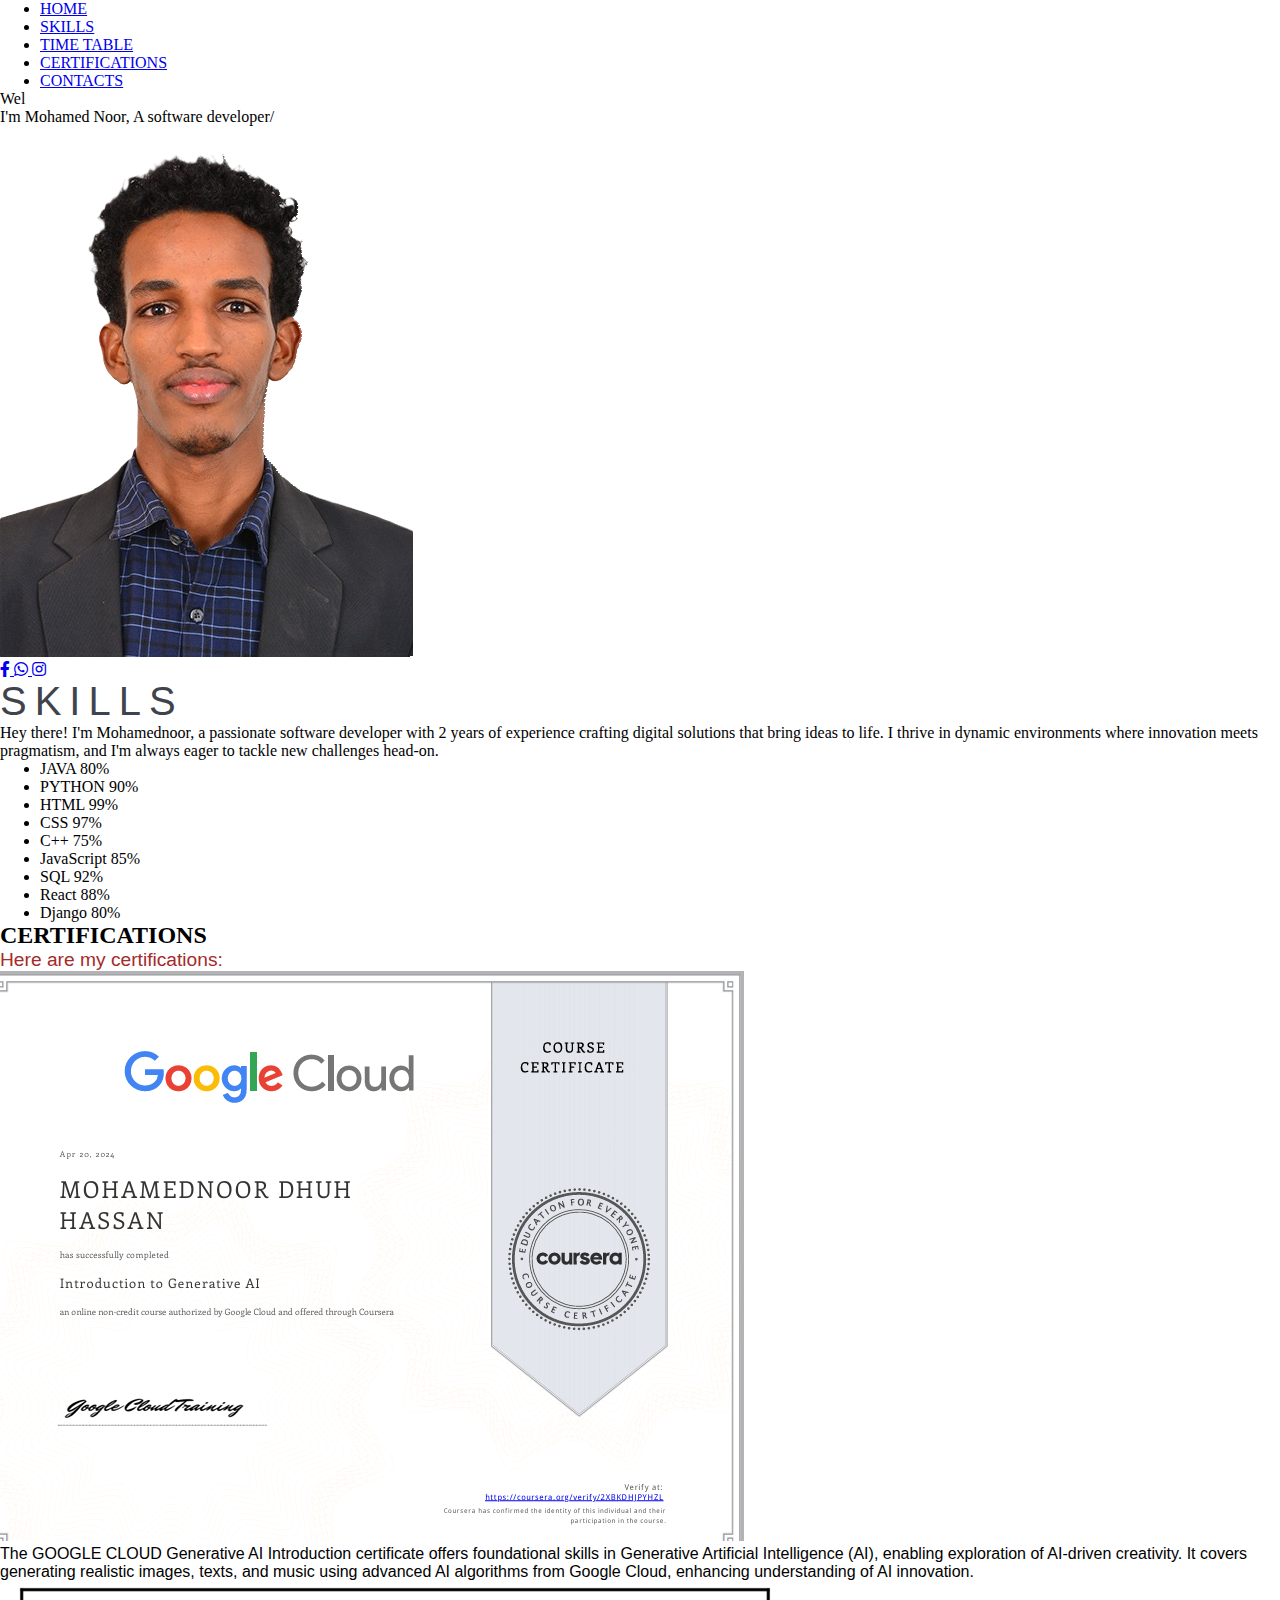
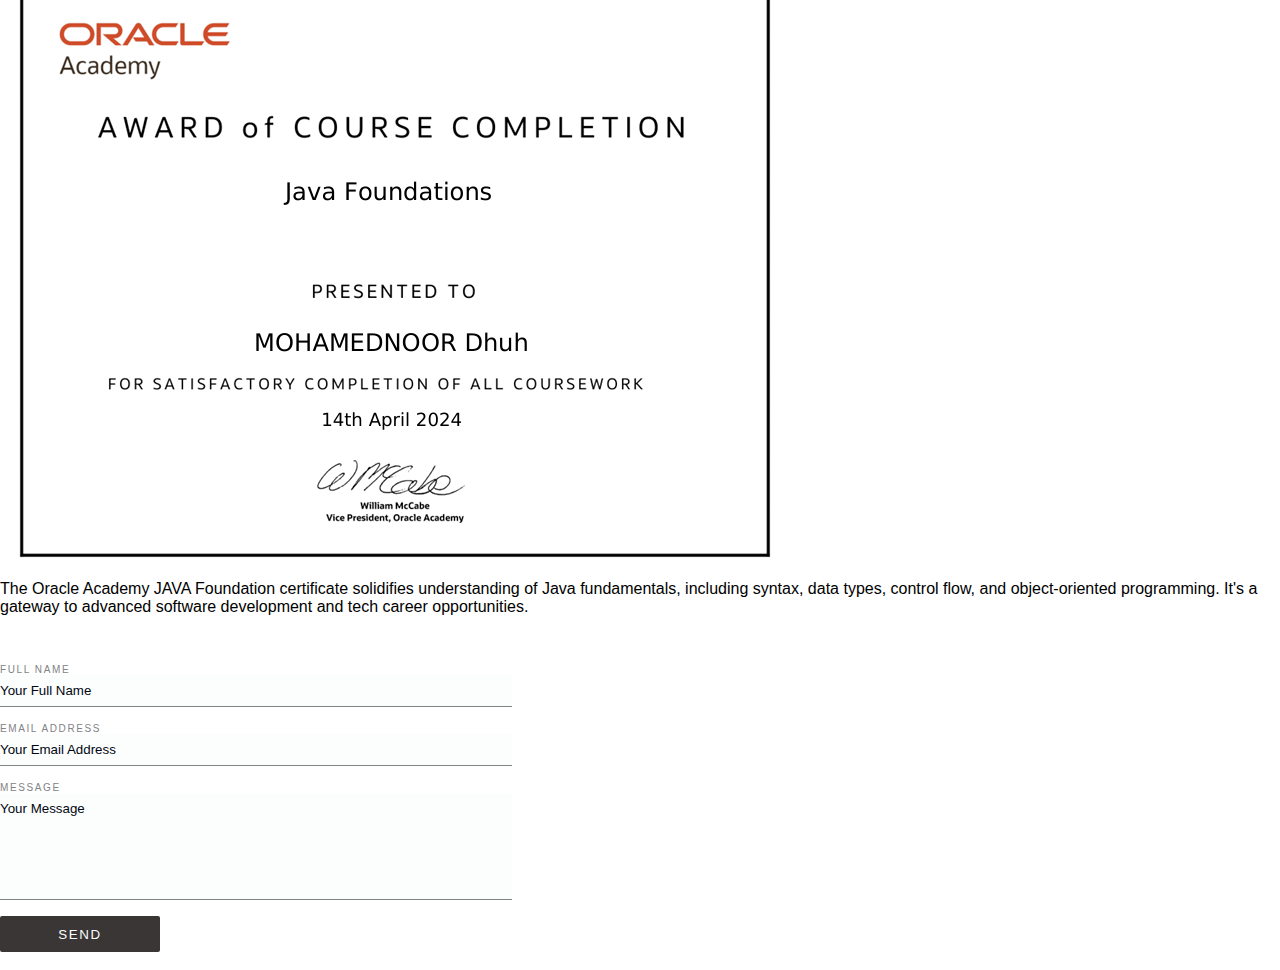
<file: index.html>
<!DOCTYPE html>
<html lang="en">
  <head>
    <meta charset="UTF-8" />
    <meta name="viewport" content="width=device-width, initial-scale=1.0" />
    <title>portfolio</title>
    <link rel="stylesheet" href="https://cdnjs.cloudflare.com/ajax/libs/font-awesome/5.15.3/css/all.min.css" />
    
    <link rel="stylesheet" href="styles.css " />
    <link rel="stylesheet" href="contact.css">
    
  </head>

  <body>
    <div>
      <nav >
        <ul class="navigation-menu">
          <li><a href="#home" class="nav-link">HOME</a></li>
          <li><a href="#skillsSection" class="nav-link">SKILLS</a></li>

          
          <li><a href="timetable.html" class="nav-link">TIME TABLE</a></li>
          <li>
            <a href="#PROJECTSsection" class="nav-link">CERTIFICATIONS</a>

          </li>
          <li><a href="#Contacts" class="nav-link">CONTACTS</a></li>
        </ul>
      </nav>
    </div>
<div id="home">
  <div class="portfolio-welcome" id="welcomeText"></div>
  <script>
    const welcomeText = document.getElementById("welcomeText");
    const text = " Welcome To My AcademicPortfolio";
    let index = 0;

    function revealText() {
      if (index < text.length) {
        welcomeText.textContent += text.charAt(index);
        index++;
        setTimeout(revealText, 200);
      } else {
        // Reset the index and clear the text content after a short delay
        setTimeout(() => {
          index = 0;
          welcomeText.textContent = "";
          revealText();
        }, 2000); // Adjust the delay as needed
      }
    }

    revealText();
  </script>
    <div class="heading">
      <div class="title">I'm Mohamed Noor, A software developer/</div>
      <img class="pic1" src="images/noorani.png" />
      <div class="social-buttons">
        <a href="https://www.facebook.com/your-facebook-url" target="_blank" class="social-button facebook">
          <i class="fab fa-facebook-f"></i>
        </a>
        <a href="https://api.whatsapp.com/send?phone=your-phone-number" target="_blank" class="social-button whatsapp">
          <i class="fab fa-whatsapp"></i>
        </a>
        <a href="https://www.instagram.com/your-instagram-url" target="_blank" class="social-button instagram">
          <i class="fab fa-instagram"></i>
        </a>
      </div>
    </div>
    
</div>

    
    
   

    <!-- SKILLS SECTIONS-->

    <section id="skillsSection">
      <div class="skills-all">
        <h1>SKILLS</h1>
        <div class="skills-bio">
          Hey there! I'm Mohamednoor, a passionate software developer with 2
          years of experience crafting digital solutions that bring ideas to
          life. I thrive in dynamic environments where innovation meets
          pragmatism, and I'm always eager to tackle new challenges head-on.
        </div>
        <ul class="skills">
          <li class="skills-listed">
            JAVA <span class="percentage">80%</span>
          </li>
          <li class="skills-listed">
            PYTHON <span class="percentage">90%</span>
          </li>
          <li class="skills-listed">
            HTML <span class="percentage">99%</span>
          </li>
          <li class="skills-listed">CSS <span class="percentage">97%</span></li>
          <li class="skills-listed">C++ <span class="percentage">75%</span></li>
          <li class="skills-listed">
            JavaScript <span class="percentage">85%</span>
          </li>
          <li class="skills-listed">SQL <span class="percentage">92%</span></li>
          <li class="skills-listed">
            React <span class="percentage">88%</span>
          </li>
          <li class="skills-listed">
           Django <span class="percentage">80%</span>
          </li>
        </ul>
      </div>
    

    <!-- Project section-->

    <!--CERTIFICATIONS-->

    <section id="PROJECTSsection">
      <h2>CERTIFICATIONS</h2>
      <p style="color: brown; font-size: larger">Here are my certifications:</p>
      <div class="certificates">
        <div class="certificate">
          <img
            src="images/Screenshot 2024-05-07 203102.png"
            alt="Certificate 1"
          />
          <p>
            The GOOGLE CLOUD Generative AI Introduction certificate offers
            foundational skills in Generative Artificial Intelligence (AI),
            enabling exploration of AI-driven creativity. It covers generating
            realistic images, texts, and music using advanced AI algorithms from
            Google Cloud, enhancing understanding of AI innovation.
          </p>
        </div>
        <div class="certificate">
          <img
            src="images/Screenshot 2024-05-07 203137.png"
            alt="Certificate 2"
          />
          <p>
            The Oracle Academy JAVA Foundation certificate solidifies
            understanding of Java fundamentals, including syntax, data types,
            control flow, and object-oriented programming. It's a gateway to
            advanced software development and tech career opportunities.
          </p>
        </div>
      </div>
    </section>
    <!-- Responsive Contact Page with Dark Mode and Form Validation (vanilla JS).

*Designed & built for desktop and tablets with viewport width >= 720px and in landscape orientation.  -->

<form id="contact-form" method="post" action="https://formspree.io/your_email_here">
  <label for="name">Full name</label>
  <input
    type="text"
    id="name"
    name="name"
    placeholder="Your Full Name"
    required
  />
  <label for="email">Email Address</label>
  <input
    type="email"
    id="email"
    name="email"
    placeholder="Your Email Address"
    required
  />
  <label for="message">Message</label>
  <textarea
    rows="6"
    placeholder="Your Message"
    id="message"
    name="message"
    required
  ></textarea>
  <button type="submit" id="submit" name="submit">Send</button>
</form>

    <div id="error"></div>
    <div id="success-msg"></div>
 
</div>
<script>
  const toggleSwitch = document.querySelector(
    '.theme-switch input[type="checkbox"]'
  );

  function switchTheme(e) {
    if (e.target.checked) {
      document.documentElement.setAttribute("data-theme", "dark");
    } else {
      document.documentElement.setAttribute("data-theme", "light");
    }
  }

  toggleSwitch.addEventListener("change", switchTheme, false);

  const name = document.getElementById("name");
  const email = document.getElementById("email");
  const message = document.getElementById("message");
  const contactForm = document.getElementById("contact-form");
  const errorElement = document.getElementById("error");
  const successMsg = document.getElementById("success-msg");
  const submitBtn = document.getElementById("submit");

  const validate = (e) => {
    e.preventDefault();

    if (name.value.length < 3) {
      errorElement.innerHTML =
        "Your name should be at least 3 characters long.";
      return false;
    }

    if (!(email.value.includes(".") && email.value.includes("@"))) {
      errorElement.innerHTML = "Please enter a valid email address.";
      return false;
    }

    if (!emailIsValid(email.value)) {
      errorElement.innerHTML = "Please enter a valid email address.";
      return false;
    }

    if (message.value.length < 15) {
      errorElement.innerHTML = "Please write a longer message.";
      return false;
    }

    errorElement.innerHTML = "";
    successMsg.innerHTML =
      "Thank you! I will get back to you as soon as possible.";

    e.preventDefault();
    setTimeout(function () {
      successMsg.innerHTML = "";
      document.getElementById("contact-form").reset();
    }, 6000);

    return true;
  };

  const emailIsValid = (email) => {
    return /^[^\s@]+@[^\s@]+\.[^\s@]+$/.test(email);
  };

  submitBtn.addEventListener("click", validate);
</script>

<!-- Image credit: Oliver Sjöström https://www.pexels.com/photo/body-of-water-near-green-mountain-931018/  -->

  </body>
</html>
</file>
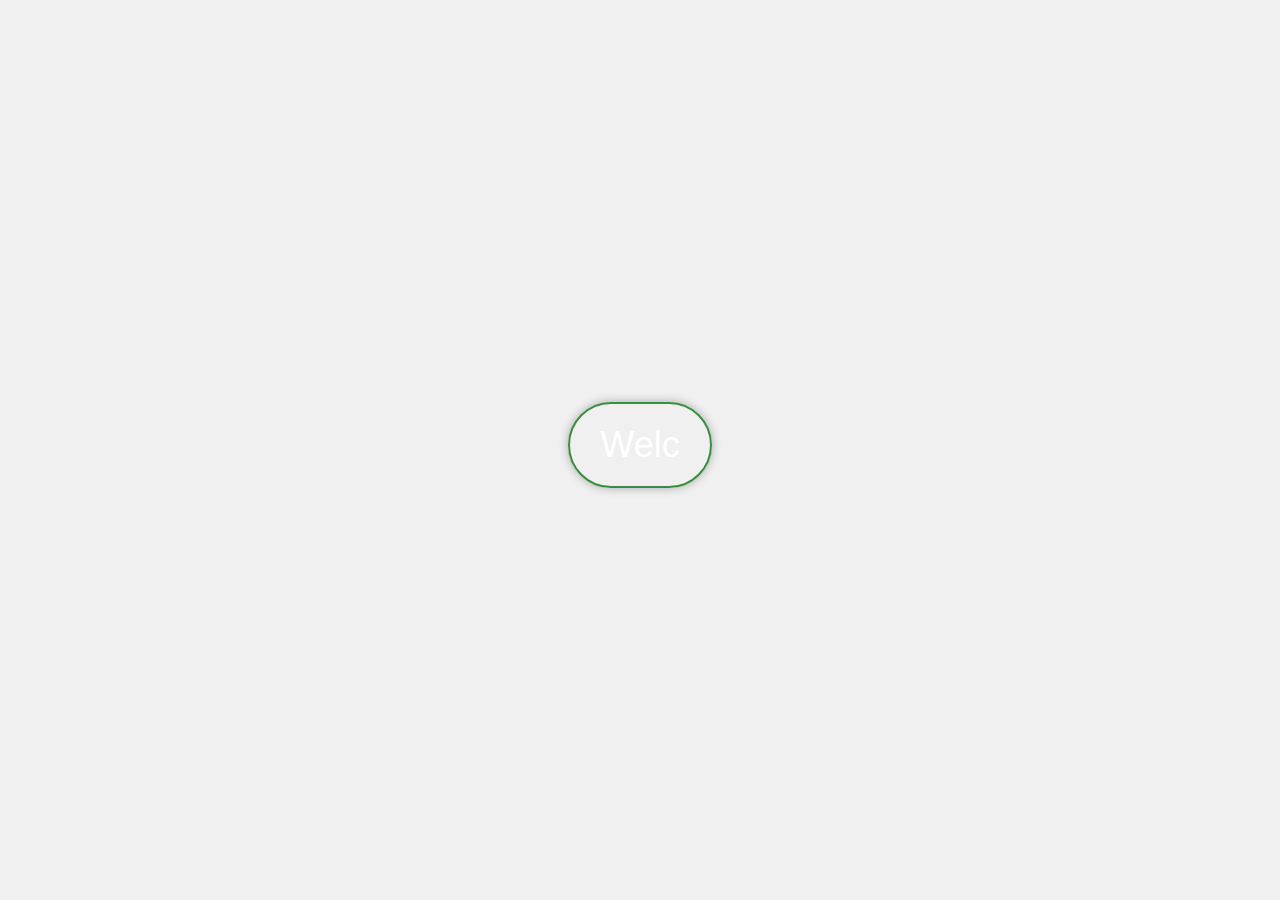
<file: portfoliologo.html>
<!DOCTYPE html>
<html lang="en">
  <head>
    <meta charset="UTF-8" />
    <meta name="viewport" content="width=device-width, initial-scale=1.0" />
    <title>Portfolio Logo</title>
    <style>
      body {
        background-color: #f0f0f0;
        font-family: "Segoe UI", Tahoma, Geneva, Verdana, sans-serif;
        display: flex;
        justify-content: center;
        align-items: center;
        height: 100vh;
        margin: 0;
      }

      .portfolio-welcome {
        margin-top: 20px;
        margin-bottom: 30px;
        font-size: 36px;
        color: #fff;

        display: flex;
        justify-content: center;
        align-items: center;
        border-radius: 60px;
        padding: 20px 30px;
        border: 2px solid #388e3c;
        box-shadow: 0 0 10px rgba(0, 0, 0, 0.3);
        white-space: nowrap;
        overflow: hidden;
        animation: glowing 2s infinite;
      }

      @keyframes glowing {
        0% {
          box-shadow: 0 0 10px rgba(0, 0, 0, 0.3);
        }
        50% {
          box-shadow: 0 0 20px rgba(76, 175, 80, 0.8);
        }
        100% {
          box-shadow: 0 0 10px rgba(0, 0, 0, 0.3);
        }
      }
    </style>
  </head>
  <body>
    <div class="portfolio-welcome" id="welcomeText"></div>
    <script>
      const welcomeText = document.getElementById("welcomeText");
      const text = "Welcome To My Portfolio";
      let index = 0;

      function revealText() {
        if (index < text.length) {
          welcomeText.textContent += text.charAt(index);
          index++;
          setTimeout(revealText, 200); // Adjust the delay as needed
        }
      }

      revealText();
    </script>
  </body>
</html>
</file>
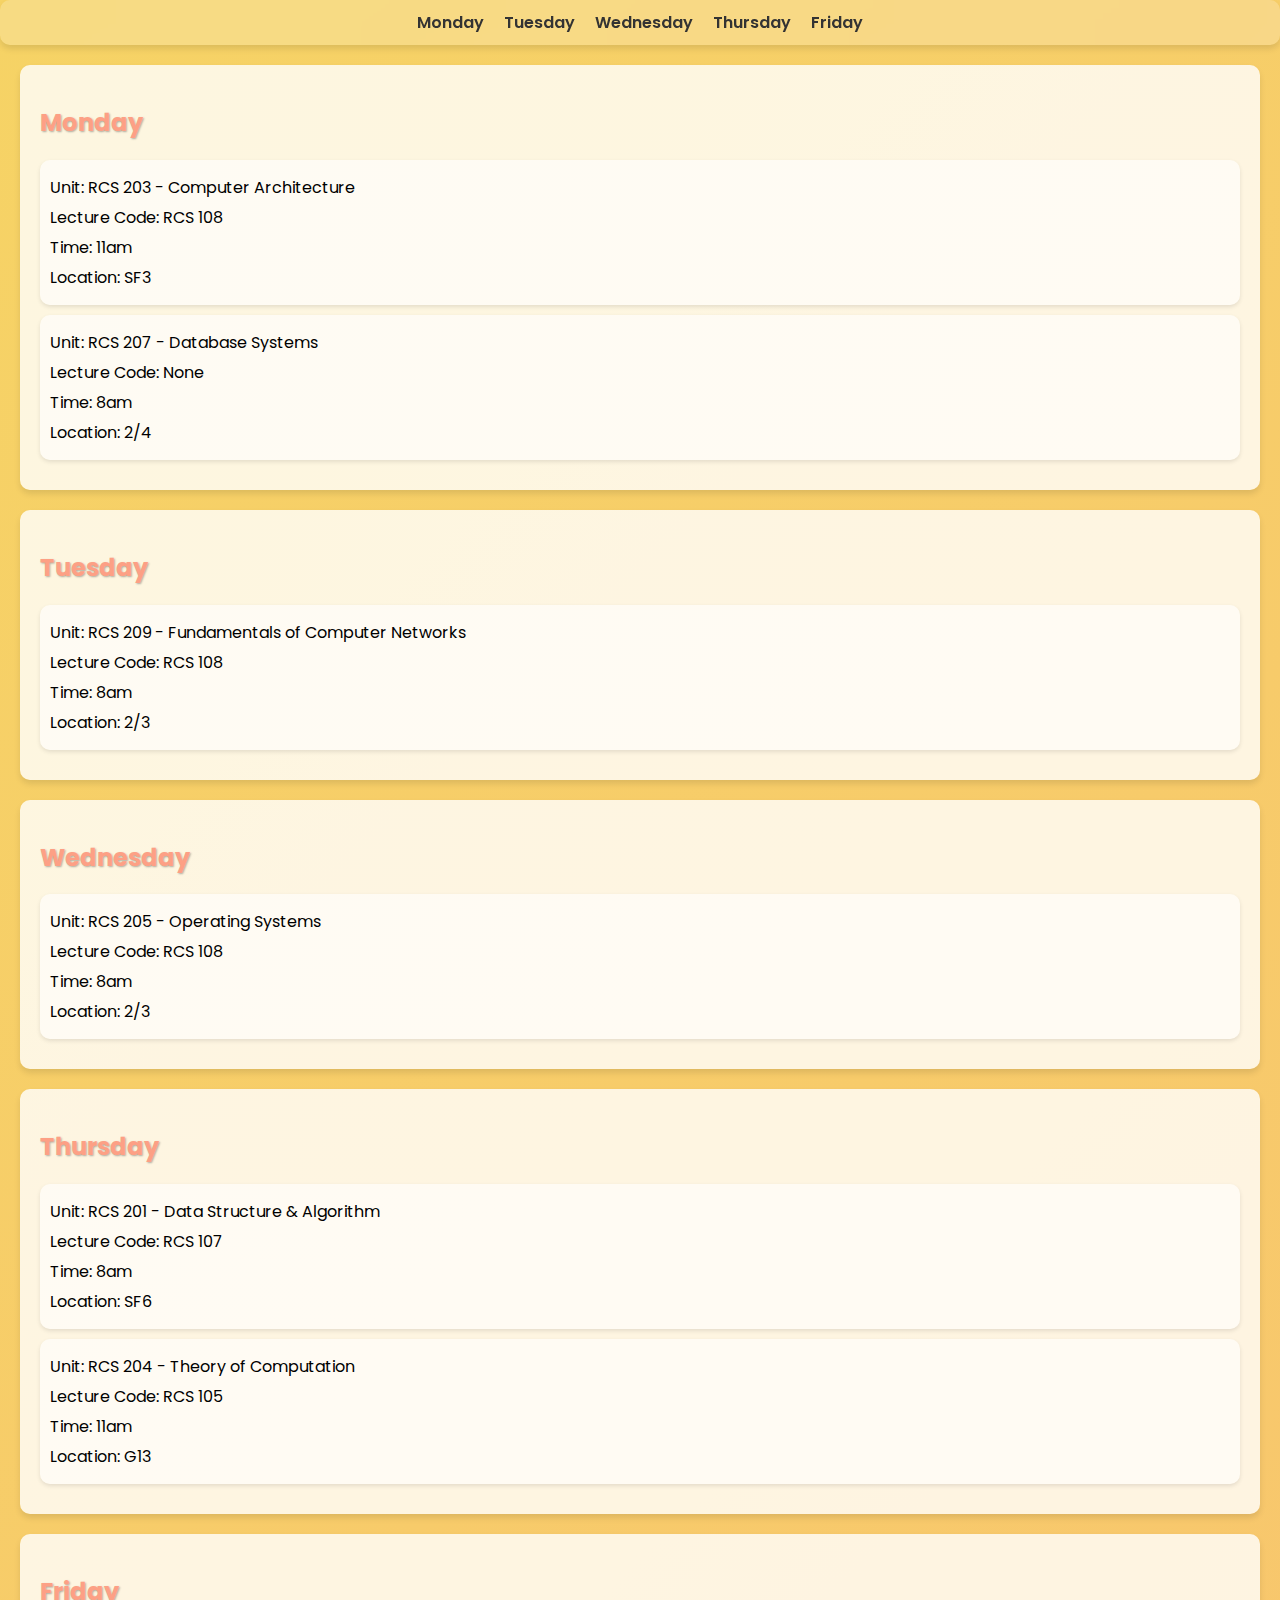
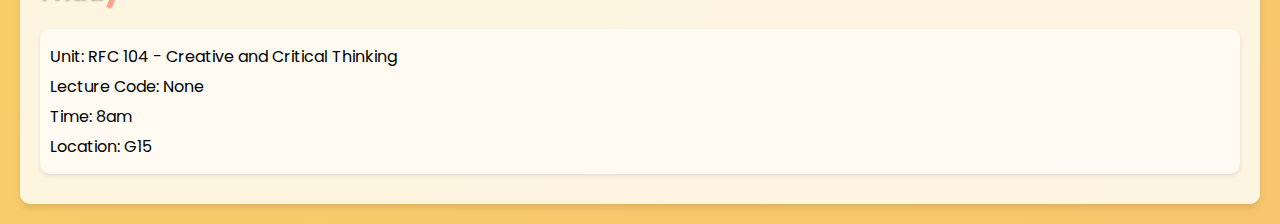
<file: timetable.html>
<!DOCTYPE html>
<html lang="en">
  <head>
    <meta charset="UTF-8" />
    <meta name="viewport" content="width=device-width, initial-scale=1.0" />
    <title>Document</title>
    <link rel="stylesheet" href="stylesT.css" />
  </head>
  <body>
    <div class="body">
      <nav>
        <ul class="nav-links">
          <li><a href="#Monday" class="nav-link">Monday</a></li>
          <li><a href="#Tuesday" class="nav-link">Tuesday</a></li>
          <li><a href="#Wednesday" class="nav-link">Wednesday</a></li>
          <li><a href="#Thursday" class="nav-link">Thursday</a></li>
          <li><a href="#Friday" class="nav-link">Friday</a></li>
        </ul>
      </nav>

      <section id="Monday" class="day-section">
        <h2>Monday</h2>
        <div class="lecture">
          <p>Unit: RCS 203 - Computer Architecture</p>
          <p>Lecture Code: RCS 108</p>
          <p>Time: 11am</p>
          <p>Location: SF3</p>
        </div>
        <div class="lecture">
          <p>Unit: RCS 207 - Database Systems</p>
          <p>Lecture Code: None</p>
          <p>Time: 8am</p>
          <p>Location: 2/4</p>
        </div>
      </section>

      <section id="Tuesday" class="day-section">
        <h2>Tuesday</h2>
        <div class="lecture">
          <p>Unit: RCS 209 - Fundamentals of Computer Networks</p>
          <p>Lecture Code: RCS 108</p>
          <p>Time: 8am</p>
          <p>Location: 2/3</p>
        </div>
        <!-- Add more lectures for Tuesday as needed -->
      </section>

      <section id="Wednesday" class="day-section">
        <h2>Wednesday</h2>
        <div class="lecture">
          <p>Unit: RCS 205 - Operating Systems</p>
          <p>Lecture Code: RCS 108</p>
          <p>Time: 8am</p>
          <p>Location: 2/3</p>
        </div>
        <!-- Add more lectures for Wednesday as needed -->
      </section>

      <section id="Thursday" class="day-section">
        <h2>Thursday</h2>
        <div class="lecture">
          <p>Unit: RCS 201 - Data Structure & Algorithm</p>
          <p>Lecture Code: RCS 107</p>
          <p>Time: 8am</p>
          <p>Location: SF6</p>
        </div>
        <div class="lecture">
          <p>Unit: RCS 204 - Theory of Computation</p>
          <p>Lecture Code: RCS 105</p>
          <p>Time: 11am</p>
          <p>Location: G13</p>
        </div>
        <!-- Add more lectures for Thursday as needed -->
      </section>

      <section id="Friday" class="day-section">
        <h2>Friday</h2>
        <div class="lecture">
          <p>Unit: RFC 104 - Creative and Critical Thinking</p>
          <p>Lecture Code: None</p>
          <p>Time: 8am</p>
          <p>Location: G15</p>
        </div>
      </section>
    </div>
  </body>
</html>
</file>
<file: styles.css>
/* Styles for mobile devices */
@media only screen and (max-width: 768px) {
  .social-buttons {
    display: flex;
    justify-content: center;
    margin-top: 20px;
  }

  .social-button {
    display: inline-flex;
    align-items: center;
    justify-content: center;
    width: 40px;
    height: 40px;
    background-color: #333;
    color: #fff;
    border-radius: 50%;
    margin: 0 10px;
    text-decoration: none;
    transition: background-color 0.3s ease;
  }

  .social-button:hover {
    background-color: #555;
  }

  .social-button i {
    font-size: 20px;
  }

  .facebook {
    background-color: #3b5998;
  }

  .whatsapp {
    background-color: #25d366;
  }

  .instagram {
    background-color: #e4405f;
  }

  body {
    background-color: rgb(76, 102, 117);
    left: 2000px;
  }
  .heading {
    background-color: #b49595;
    margin-top: 20px;
    display: flex;
    text-align: center;
    align-items: center;
    flex-direction: column;
    flex-wrap: wrap;
  }

  .title {
    font-size: 24px;
    font-weight: bold;
    color: #000;
    padding: 10px;
    border-radius: 10px;
    box-shadow: 0 0 10px rgba(0, 0, 0, 0.2);
    display: flex;
    justify-content: center;
    align-items: center;
    flex-direction: column;
    flex-wrap: wrap;
  }

  .pic1 {
    width: 200px;
    border-radius: 20%;
  }

  .portfolio-welcome {
    margin: 20px auto 30px;
    margin-top: 20px;
    margin-bottom: 30px;
    font-size: 36px;
    color: #25529b;
    background-color: #3ebe43;
    display: flex;

    justify-content: center;
    align-items: center;
    border-radius: 60px;
    padding: 20px 30px;

    border: 2px solid #388e3c;
    box-shadow: 0 0 10px rgba(0, 0, 0, 0.3);
    white-space: nowrap;
    overflow: hidden;
    animation: glowing 2s infinite;
    width: 450px;
  }

  @keyframes glowing {
    0% {
      box-shadow: 0 0 10px rgba(0, 0, 0, 0.3);
    }
    50% {
      box-shadow: 0 0 20px rgba(76, 175, 80, 0.8);
    }
    100% {
      box-shadow: 0 0 10px rgba(0, 0, 0, 0.3);
    }
  }
  /* Your existing CSS styles */

  /* Additional styles for highlighting */
  .nav-link:focus,
  .skill-link:focus {
    outline: none;
    background-color: rgba(255, 255, 255, 0.6);
  }

  .navigation-menu {
    list-style-type: none;
    margin: 0;
    padding: 0;
  }

  .navigation-menu li {
    display: inline;
    margin-right: 10px;
  }

  .navigation-menu li a {
    text-decoration: none;
    color: #fff;
    font-weight: bold;
    font-size: 16px;
    padding: 5px 10px;
    border-radius: 5px;
    background-color: rgba(255, 255, 255, 0.2);
    transition: background-color 0.3s ease;
  }

  .navigation-menu li a:hover {
    background-color: rgba(255, 255, 255, 0.4);
  }

  .skills {
    list-style-type: none;
    padding: 0;
  }

  .skills-listed {
    display: inline-flex;
    width: 200px;
    background-color: #f0f0f0;
    padding: 10px;
    margin-bottom: 5px;
    border-radius: 5px;
  }
  .percentage {
    margin-left: 10px; /* Add spacing between skill name and percentage */
  }
  .skills-bio {
    color: rgb(220, 243, 12);
    font-size: 20px;
    width: 900px;
  }
  .skills-all {
    margin-top: 100px;

    display: flex;
    flex-direction: column;
    flex-wrap: wrap;
    justify-content: center;
    align-items: center;
    text-align: center;
  }

  section {
    padding: 50px 20px;
    font-family: Arial, sans-serif;
    margin: 0;
    padding: 0;
  }

  /* General Styles */

  #PROJECTSsection {
    padding: 40px;
    background-color: #f5f5f5;
  }

  h2 {
    text-align: center;
    color: #333;
    margin-bottom: 30px;
  }

  p {
    line-height: 1.6;
    color: #555;
  }

  /* Certificates Section */
  .certificates {
    display: flex;
    flex-wrap: wrap;
    justify-content: center;
  }

  .certificate {
    max-width: 400px;
    margin: 20px;
    padding: 20px;
    background-color: #fff;
    box-shadow: 0 2px 6px rgba(0, 0, 0, 0.1);
    border-radius: 8px;
    transition: transform 0.3s ease-in-out;
  }

  .certificate:hover {
    transform: translateY(-10px);
  }

  .certificate img {
    max-width: 100%;
    height: auto;
    border-radius: 4px;
  }

  /* Animations */
  @keyframes fadeIn {
    0% {
      opacity: 0;
    }
    100% {
      opacity: 1;
    }
  }

  .certificate {
    animation: fadeIn 1s ease-in-out;
  }

  @keyframes slideIn {
    0% {
      transform: translateX(-100%);
    }
    100% {
      transform: translateX(0);
    }
  }

  #PROJECTSsection h2 {
    animation: slideIn 1s ease-in-out;
  }

  .project-container {
    display: flex;
    justify-content: center;
    flex-wrap: wrap;
  }

  .project-card {
    width: 300px;
    margin: 20px;
    box-shadow: 0 4px 8px 0 rgba(0, 0, 0, 0.2);
    text-align: center;
    padding: 20px;
  }

  .project-card img {
    width: 100%;
    height: auto;
  }

  .project-card h3 {
    margin-top: 10px;
    font-size: 24px;
  }

  .project-card p {
    margin-top: 10px;
    font-size: 16px;
    color: #666;
  }
  .nav-linkss {
    list-style-type: none;
    padding: 0;
    margin: 0;
    background-color: #f2f2f2; /* Background color */
    overflow: hidden;
  }

  /* CSS styles */
  .bodyy {
    font-family: Arial, sans-serif;
    margin: 0;
    padding: 20px;
  }

  .nav-linkss {
    list-style-type: none;
    margin: 0;
    padding: 0;
    overflow: hidden;
    background-color: #333;
  }

  .nav-linkk {
    float: left;
    display: block;
    color: white;
    text-align: center;
    padding: 14px 16px;
    text-decoration: none;
  }

  .nav-linkk:hover {
    background-color: #ddd;
    color: black;
  }

  .day-section {
    margin-bottom: 40px;
  }

  .lecture {
    background-color: #f2f2f2;
    padding: 20px;
    margin-bottom: 10px;
  }

  .overlay {
    background-image: linear-gradient(
      to right,
      rgba(90, 100, 232, 0.9),
      rgba(84, 96, 234, 0.9)
    );
    width: 100%;
    height: 100%;
    z-index: 1;
    position: relative;
    padding: 110px 0;
  }
  .section-bg {
    background-size: cover;
    position: relative;
    background-position: left;
    z-index: 0;
    padding: 0;
    min-height: auto;
    overflow: hidden;
  }
  .contact-form {
    position: relative;
    padding: 45px 0 45px 60px;
  }

  .contact-form:before {
    position: absolute;
    content: "";
    top: 0;
    right: 0;
    bottom: 0;
    left: 0;
    border-radius: 6px;
    background: #ffffff;
    box-shadow: 10px 40px 40px rgba(0, 0, 0, 0.2);
    pointer-events: none;
    right: auto;
    width: 100vw;
  }
  .particles-js-canvas-el {
    position: absolute;
    left: 0;
    top: 0;
    z-index: 1;
  }
  .contact-form input {
    border: 0;
    background: transparent;

    display: block;
    width: 100%;
    min-height: 50px;
    padding: 11px 0;
    font-size: 16px;
    font-weight: 600;
    line-height: 27px;

    background-color: transparent;
    background-image: none;
    border-radius: 0;
    -webkit-appearance: none;
    transition: 0.3s ease-in-out;
    border: 2px solid transparent;
    border-bottom-color: rgba(0, 0, 0, 0.1);
  }

  .contact-form textarea {
    border: 0;
    background: transparent;
    display: block;
    width: 100%;
    min-height: 50px;
    padding: 11px 0;
    font-size: 16px;
    font-weight: 600;
    line-height: 27px;

    background-color: transparent;
    background-image: none;
    border-radius: 0;
    -webkit-appearance: none;
    transition: 0.3s ease-in-out;
    border: 2px solid transparent;
    border-bottom-color: rgba(0, 0, 0, 0.1);
  }
  .contact-form input::placeholder {
    color: #222;
  }
  .contact-form textarea::placeholder {
    color: #222;
  }
  .contact-form input {
    margin-bottom: 30px;
    font-size: 16px;
    font-weight: 600;
    height: 55px;
  }
  .contact-form input:hover,
  .contact-form input:focus {
    outline: none;
    box-shadow: none;
    background: transparent;
    border: 2px solid transparent;
    border-bottom-color: rgb(254, 132, 111);
  }
  .contact-form textarea:hover,
  .contact-form textarea:focus {
    background: transparent;
    outline: none;
    box-shadow: none;
    border: 2px solid transparent;
    border-bottom-color: rgb(254, 132, 111);
  }

  .taso-btn {
    background-color: #fff;
    margin: 25px 0;
    color: #214dcb;
    -webkit-box-shadow: 0px 10px 30px 0px rgba(255, 255, 255, 0.32);
    box-shadow: 0px 10px 30px 0px rgba(255, 255, 255, 0.17);
  }
  .contact-info {
    padding: 0 30px 0px 0;
  }

  h2.contact-title {
    font-size: 35px;
    font-weight: 600;
    color: #fff;
    margin-bottom: 30px;
  }

  .contact-info p {
    color: #ececec;
  }

  ul.contact-info {
    margin-top: 30px;
  }

  ul.contact-info li {
    margin-bottom: 22px;
  }

  ul.contact-info span {
    font-size: 20px;
    line-height: 26px;
  }
  ul.contact-info li {
    display: flex;
    width: 100%;
  }

  .info-left {
    width: 10%;
  }

  .info-left i {
    width: 30px;
    height: 30px;
    line-height: 30px;
    font-size: 30px;
    color: #ffffff;
  }

  .info-right h4 {
    color: #fff;
    font-size: 18px;
  }
  .contact-page .info-left i {
    color: #fe846f;
  }
  .btn {
    display: inline-block;
    font-weight: 400;
    text-align: center;
    white-space: nowrap;
    vertical-align: middle;
    -webkit-user-select: none;
    -moz-user-select: none;
    -ms-user-select: none;
    user-select: none;
    font-family: "Poppins", sans-serif;
    padding: 10px 30px 10px;
    font-size: 17px;
    line-height: 28px;
    border: 0px;
    border-radius: 10px;
    -webkit-transition: color 0.15s ease-in-out,
      background-color 0.15s ease-in-out, border-color 0.15s ease-in-out,
      -webkit-box-shadow 0.15s ease-in-out;
    transition: color 0.15s ease-in-out, background-color 0.15s ease-in-out,
      border-color 0.15s ease-in-out, -webkit-box-shadow 0.15s ease-in-out;
    -o-transition: color 0.15s ease-in-out, background-color 0.15s ease-in-out,
      border-color 0.15s ease-in-out, box-shadow 0.15s ease-in-out;
    transition: color 0.15s ease-in-out, background-color 0.15s ease-in-out,
      border-color 0.15s ease-in-out, box-shadow 0.15s ease-in-out;
    transition: color 0.15s ease-in-out, background-color 0.15s ease-in-out,
      border-color 0.15s ease-in-out, box-shadow 0.15s ease-in-out,
      -webkit-box-shadow 0.15s ease-in-out;
  }
  .btn-big {
    color: #ffffff;
    -webkit-box-shadow: 0px 5px 20px 0px rgba(45, 45, 45, 0.47843137254901963);
    box-shadow: 2px 5px 10px 0px rgba(45, 45, 45, 0.19);
    color: #fff !important;
    margin-right: 20px;
    background: #fe846f;
    transition: 0.2s;
    border: 2px solid #fe846f;
    margin-top: 50px;
  }

  @media only screen and (max-width: 767px) {
    .contact-form {
      padding: 30px;
    }
    .contact-form:before {
      width: 100%;
    }
  }

  /* Adjust layout for smaller screens */
  .container {
    flex-direction: column;
  }

  /* Make images and other content responsive */
  img {
    max-width: 100%;
    height: auto;
  }

  /* Adjust font sizes and spacing */
  h1 {
    font-size: 24px;
  }

  p {
    font-size: 16px;
  }
}
</file>
<file: contact.css>
:root {
    --primary-color: #010712;
    --secondary-color: #818386;
    --bg-color: #FCFDFD;
    --button-color: #3B3636;
    --h1-color: #3F444C;
  }
  
  [data-theme="dark"] {
    --primary-color: #FCFDFD;
    --secondary-color: #818386;
    --bg-color: #010712;
    --button-color: #818386;
    --h1-color: #FCFDFD;
  }
  
  * {
    margin: 0;
    box-sizing: border-box;
    transition: all 0.3s ease-in-out;
  }
  
  .contact-container {
    display: flex;
    width: 100vw;
    height: 100vh;
    background: var(--bg-color);
  }
  
  .left-col {
    width: 45vw;
    height: 100%;
    background-image: url("https://images.pexels.com/photos/931018/pexels-photo-931018.jpeg?auto=compress&cs=tinysrgb&dpr=2&w=500");
    background-size: cover;
    background-repeat: no-repeat;
  }
  
  .logo {
    width: 10rem;
    padding: 1.5rem;
  }
  
  .right-col {
    background: var(--bg-color);
    width: 50vw;
    height: 100vh;
    padding: 5rem 3.5rem;
  }
  
  h1, label, button, .description {
    font-family: 'Jost', sans-serif;
    font-weight: 400;
    letter-spacing: 0.1rem;
  }
  
  h1 {
    color:var(--h1-color);
    text-transform: uppercase;
    font-size: 2.5rem;
    letter-spacing: 0.5rem;
    font-weight: 300;
  }
  

  
  label, .description {
    color: var(--secondary-color);
    text-transform: uppercase;
    font-size: 0.625rem;
  }
  
  form {
    width: 31.25rem;
    position: relative;
    margin-top: 2rem;
    padding: 1rem 0;
  }
  
  input, textarea, label {
    width: 40vw;
    display: block;
  }
  
  p, placeholder, input, textarea {
    font-family: 'Helvetica Neue', sans-serif;
  }
  
  input::placeholder, textarea::placeholder {
    color: var(--primary-color);
  }
  
  input, textarea {
    color: var(--primary-color);
    font-weight: 500;
    background: var(--bg-color);
    border: none;
    border-bottom: 1px solid var(--secondary-color);
    padding: 0.5rem 0;
    margin-bottom: 1rem;
    outline: none;
  }
  
  textarea {
    resize: none;
  }
  
  button {
    text-transform: uppercase;
    font-weight: 300;
    background: var(--button-color);
    color: var(--bg-color);
    width: 10rem;
    height: 2.25rem;
    border: none;
    border-radius: 2px;
    outline: none;
    cursor: pointer;
  }
  
  input:hover, textarea:hover, button:hover {
    opacity: 0.5;
  }
  
  button:active {
    opacity: 0.8;
  }
  
  
  
  .theme-switch-wrapper {
    display: flex;
    align-items: center;
    text-align: center;
    width: 160px;
    position: absolute;
    top: 0.5rem;
    right: 0;
  }
  
  .description {
      margin-left: 1.25rem;
    }
  
  .theme-switch {
    display: inline-block;
    height: 34px;
    position: relative;
    width: 60px;
  }
  
  .theme-switch input {
    display:none;
  }
  
  .slider {
    background-color: #ccc;
    bottom: 0;
    cursor: pointer;
    left: 0;
    position: absolute;
    right: 0;
    top: 0;
    transition: .4s;
  }
  
  .slider:before {
    background-color: #fff;
    bottom: 0.25rem;
    content: "";
    width: 26px;
    height: 26px;
    left: 0.25rem;
    position: absolute;
    transition: .4s;
  }
  
  input:checked + .slider {
    background-color: var(--button-color);
  }
  
  input:checked + .slider:before {
    transform: translateX(26px);
  }
  
  .slider.round {
    border-radius: 34px;
  }
  
  .slider.round:before {
    border-radius: 50%;
  }
  
  #error, #success-msg {
    width: 40vw;
    margin: 0.125rem 0;
    font-size: 0.75rem;
    text-transform: uppercase;
    font-family: 'Jost';
    color: var(--secondary-color);
    }
  }
  
    #success-msg {
    transition-delay: 3s;
    }
  
  @media only screen and (max-width: 950px) {
    .logo {
      width: 8rem;
    }
    h1 {
      font-size: 1.75rem;
    }
    p {
      font-size: 0.7rem;
    }
    input, textarea, button {
      font-size: 0.65rem;
    }
    .description {
      font-size: 0.3rem;
      margin-left: 0.4rem;
    }
    button {
      width: 7rem;
    }
    .theme-switch-wrapper {
      width: 120px;
    }
    .theme-switch {
    height: 28px;
    width: 50px;
  }
  
  .theme-switch input {
    display:none;
  }
  
  .slider:before {
    background-color: #fff;
    bottom: 0.25rem;
    content: "";
    width: 20px;
    height: 20px;
    left: 0.25rem;
    position: absolute;
    transition: .4s;
  }
    input:checked + .slider:before {
    transform: translateX(16px);
  }
  
  .slider.round {
    border-radius: 15px;
  }
  
  .slider.round:before {
    border-radius: 50%;
  }
  
  }
</file>
<file: stylesT.css>
/* Import a cool font from Google Fonts */
@import url("https://fonts.googleapis.com/css2?family=Poppins:wght@400;600&display=swap");

/* Body styles */
body {
  font-family: "Poppins", sans-serif;
  background: linear-gradient(135deg, #f6d365, #fda085);
  background-size: 400% 400%;
  animation: gradientBG 15s ease infinite;
  margin: 0;
  padding: 0;
}

/* Animation for the background */
@keyframes gradientBG {
  0% {
    background-position: 0% 50%;
  }
  50% {
    background-position: 100% 50%;
  }
  100% {
    background-position: 0% 50%;
  }
}

/* Navigation styles */
nav {
  background-color: rgba(255, 255, 255, 0.2);
  backdrop-filter: blur(10px);
  border-radius: 10px;
  padding: 10px;
  box-shadow: 0 4px 6px rgba(0, 0, 0, 0.1);
}

.nav-links {
  list-style-type: none;
  margin: 0;
  padding: 0;
  display: flex;
  justify-content: center;
}

.nav-link {
  margin: 0 10px;
  text-decoration: none;
  color: #333;
  font-weight: 600;
  transition: color 0.3s ease;
}

.nav-link:hover {
  color: #f6d365;
}

/* Day section styles */
.day-section {
  background-color: rgba(255, 255, 255, 0.8);
  border-radius: 10px;
  padding: 20px;
  margin: 20px;
  box-shadow: 0 4px 6px rgba(0, 0, 0, 0.1);
}

h2 {
  color: #fda085;
  text-shadow: 1px 1px 2px rgba(0, 0, 0, 0.3);
}

/* Lecture styles */
.lecture {
  background-color: rgba(255, 255, 255, 0.6);
  border-radius: 10px;
  padding: 10px;
  margin-bottom: 10px;
  box-shadow: 0 2px 4px rgba(0, 0, 0, 0.1);
  transition: transform 0.3s ease;
}

.lecture:hover {
  transform: scale(1.02);
}

.lecture p {
  margin: 5px 0;
}
</file>
